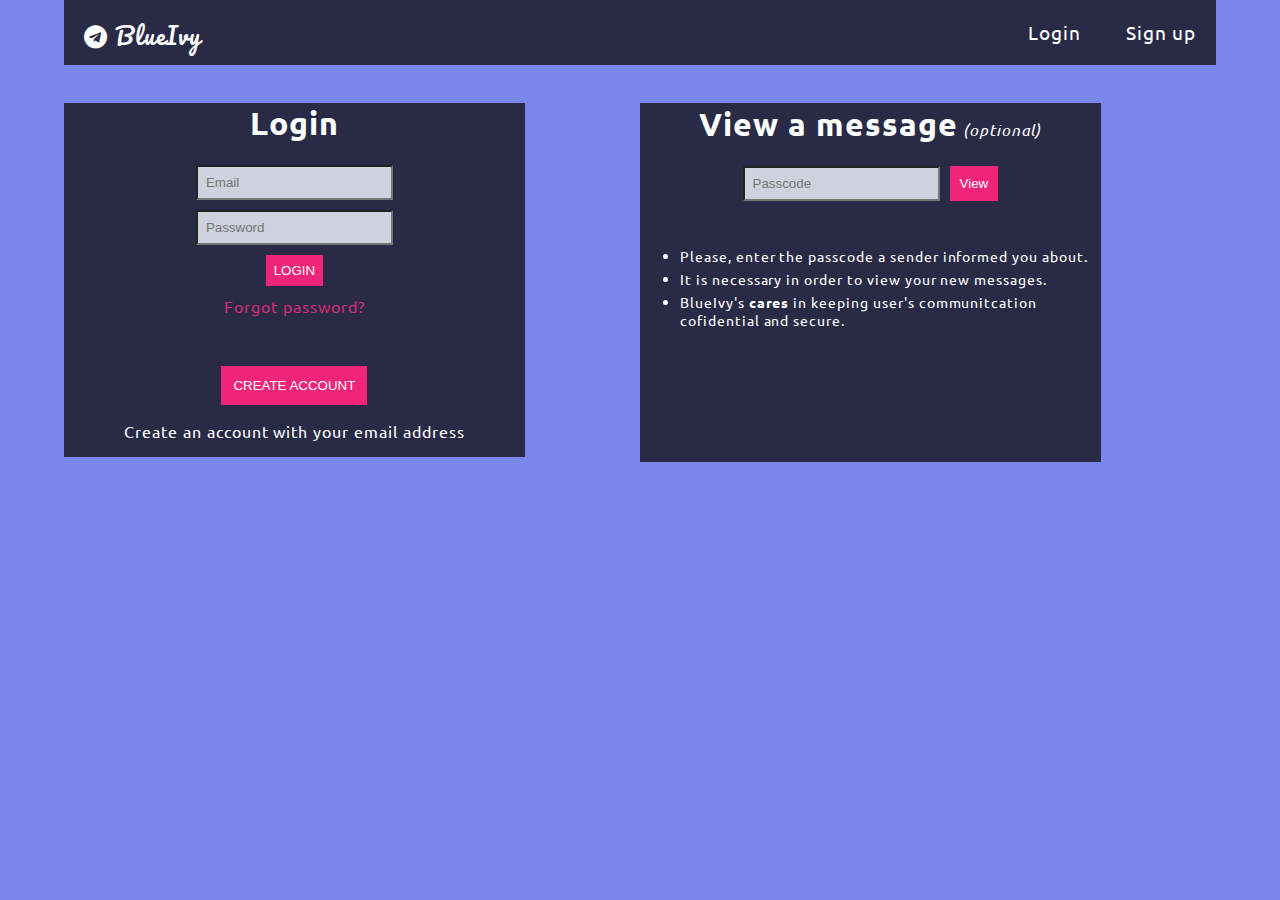
<file: assignment/v1/login.html>
<!DOCTYPE html>
<html>
  <head>
    <meta charset="utf-8">
    <title>Login</title>
    <link href="https://fonts.googleapis.com/css?family=Pacifico" rel="stylesheet">
    <link rel="stylesheet" href="https://maxcdn.bootstrapcdn.com/font-awesome/4.7.0/css/font-awesome.min.css">
    <link href="https://fonts.googleapis.com/css?family=Ubuntu:400,700" rel="stylesheet">
    <link rel="stylesheet" href="public/dope.css">
  </head>
  <body>
    <nav class="top-nav">
      <p class="brand"><i class="fa fa-telegram" aria-hidden="true"></i> BlueIvy</p>
      <a href="#">Login</a>
      <a href="#">Sign up</a>
    </nav>
    <div class="login">
      <h1>Login</h1>
      <form class="login_form" action="index.html" method="post">
        <input type="text" name="email" placeholder="Email"/>
        <input type="password" name="password" placeholder="Password"/>
        <input type="submit" class="login_btn default-page" value="Login"/>
      </form>
      <a href="#" class="forgot_pass">Forgot password?</a>
      <button type="button" class="login_btn default-page">Create account</button>
      <p>Create an account with your email address</p>
    </div>

    <div class="passcode">
      <h1>View a message</h1>
      <p>(optional)</p>
      <form action="index.html" method="post">
        <input type="text" name="passcode" placeholder="Passcode"/>
        <input type="submit" class="default-page" value="View"/>
      </form>
      <ul>
        <li>Please, enter the passcode a sender informed you about.</li>
        <li>It is necessary in order to view your new messages.</li>
        <li>BlueIvy's <strong>cares</strong> in keeping user's communitcation cofidential and secure.</li>
      </ul>
    </div>
  </body>
</html>
</file>
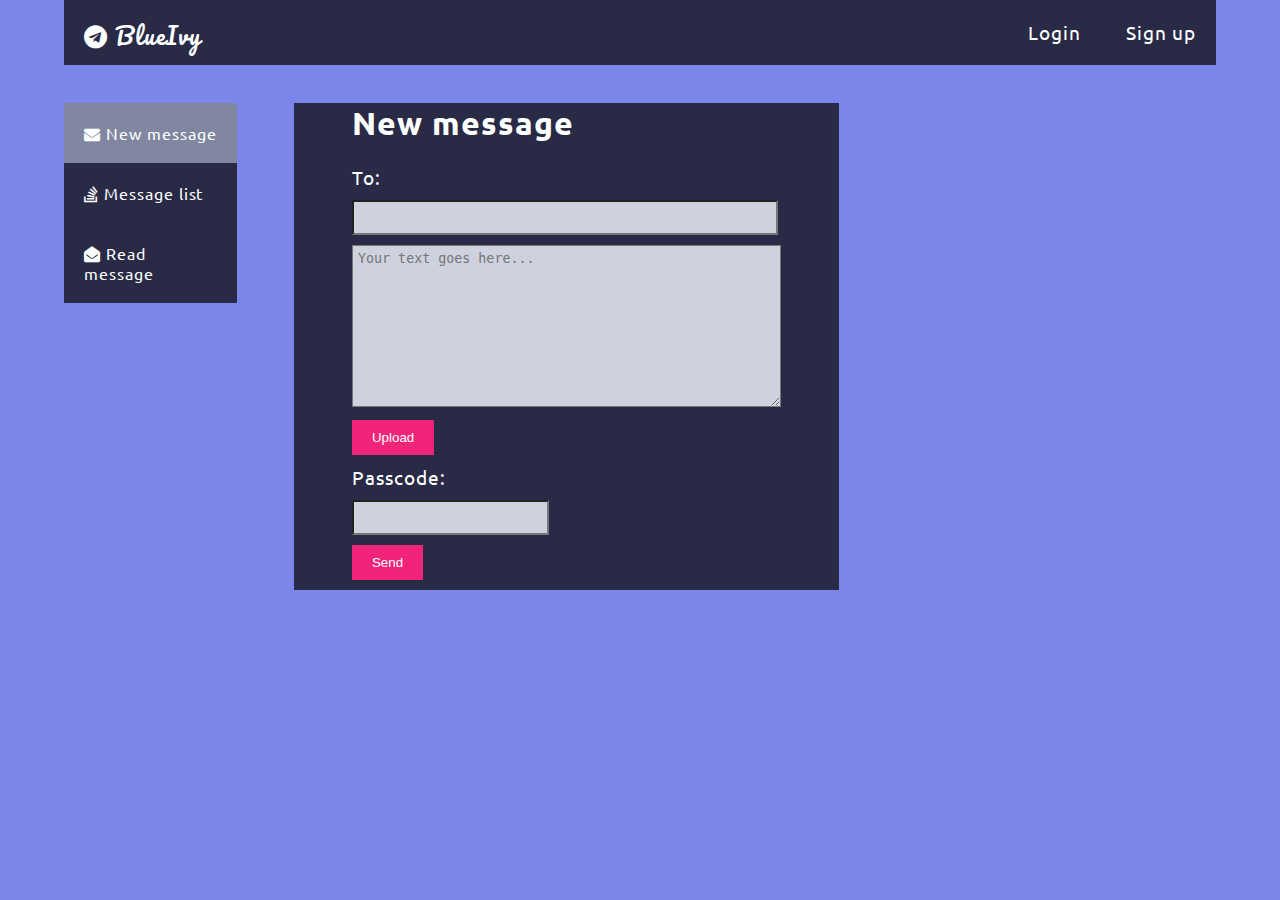
<file: assignment/v1/msgpost.html>
<!DOCTYPE html>
<html>
  <head>
    <meta charset="utf-8">
    <title>Post Message</title>
    <link href="https://fonts.googleapis.com/css?family=Pacifico" rel="stylesheet">
    <link rel="stylesheet" href="https://maxcdn.bootstrapcdn.com/font-awesome/4.7.0/css/font-awesome.min.css">
    <link href="https://fonts.googleapis.com/css?family=Ubuntu:400,700" rel="stylesheet">
    <link rel="stylesheet" href="public/dope.css">
  </head>
  <body>
    <nav class="top-nav">
      <p class="brand"><i class="fa fa-telegram" aria-hidden="true"></i> BlueIvy</p>
      <a href="#">Login</a>
      <a href="#">Sign up</a>
    </nav>

    <div class="main-menu">
       <a href="#" class="active"><i class="fa fa-envelope" aria-hidden="true"></i> New message</a>
       <a href="#"><i class="fa fa-stack-overflow" aria-hidden="true"></i> Message list</a>
       <a href="#"><i class="fa fa-envelope-open" aria-hidden="true"></i> Read message</a>
   </div>

    <div class="new-message">
      <h1>New message</h1>
      <form class="" action="index.html" method="post">
        <label>To:</label>
        <input type="text" class="recipient-email" name="recipientEmail"/>
        <textarea name="message" rows="10" cols="50" maxlength="500" placeholder="Your text goes here..."></textarea>
        <input type="submit" class="default-page" name="upload" value="Upload"/>
        <label>Passcode: </label>
        <input type="text" name="passcode">
        <input type="submit" class="default-page" name="sendMsg" value="Send"/>
      </form>
    </div>
  </body>
</html>
</file>
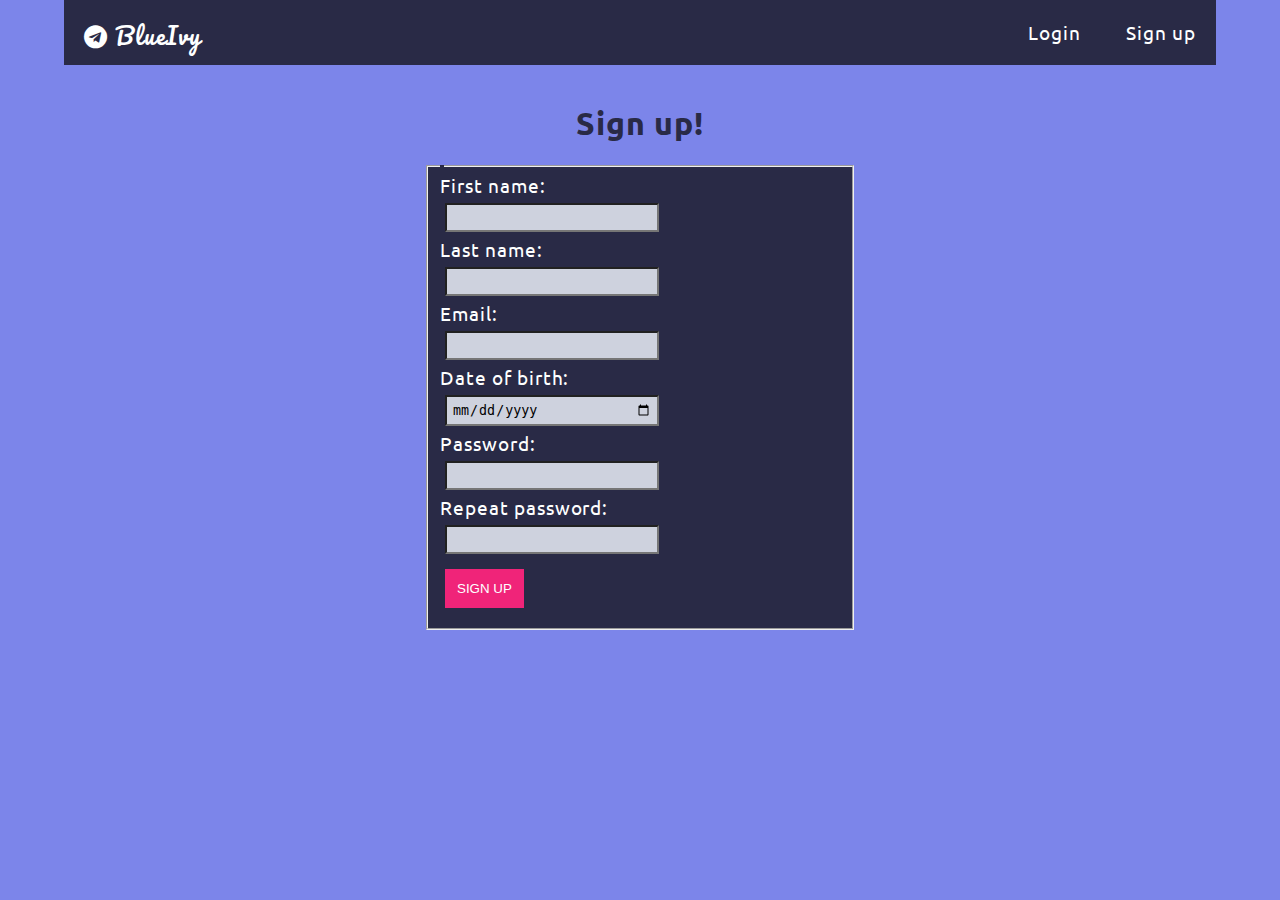
<file: assignment/v1/signup.html>
<!DOCTYPE html>
<html>
  <head>
    <meta charset="utf-8">
    <title>Sign up</title>
    <link href="https://fonts.googleapis.com/css?family=Pacifico" rel="stylesheet">
    <link rel="stylesheet" href="https://maxcdn.bootstrapcdn.com/font-awesome/4.7.0/css/font-awesome.min.css">
    <link href="https://fonts.googleapis.com/css?family=Ubuntu:400,700" rel="stylesheet">
    <link rel="stylesheet" href="public/dope.css">
  </head>
  <body>
    <nav class="top-nav">
      <p class="brand"><i class="fa fa-telegram" aria-hidden="true"></i> BlueIvy</p>
      <a href="#" class="l">Login</a>
      <a href="#" class="l">Sign up</a>
    </nav>

    <div class="signup">
      <h1>Sign up!</h1>
        <form class="" action="signup.html" method="post">
          <fieldset>
            <legend></legend>
            <label>First name: </label>
            <input type="text" name="firstName"/>
            <label>Last name: </label>
            <input type="text" name="lastName"/>
            <label>Email: </label>
            <input type="email" name="emailAddress"/>
            <label>Date of birth: </label>
            <input type="date" name="dateOfBirth" />
            <label>Password: </label>
            <input type="password" name="password"/>
            <label>Repeat password: </label>
            <input type="password" name="repeatPassword"/>
            <button type="submit" class="login_btn default-page">sign up</button>
          </fieldset>
        </form>
    </div>
  </body>
</html>
</file>
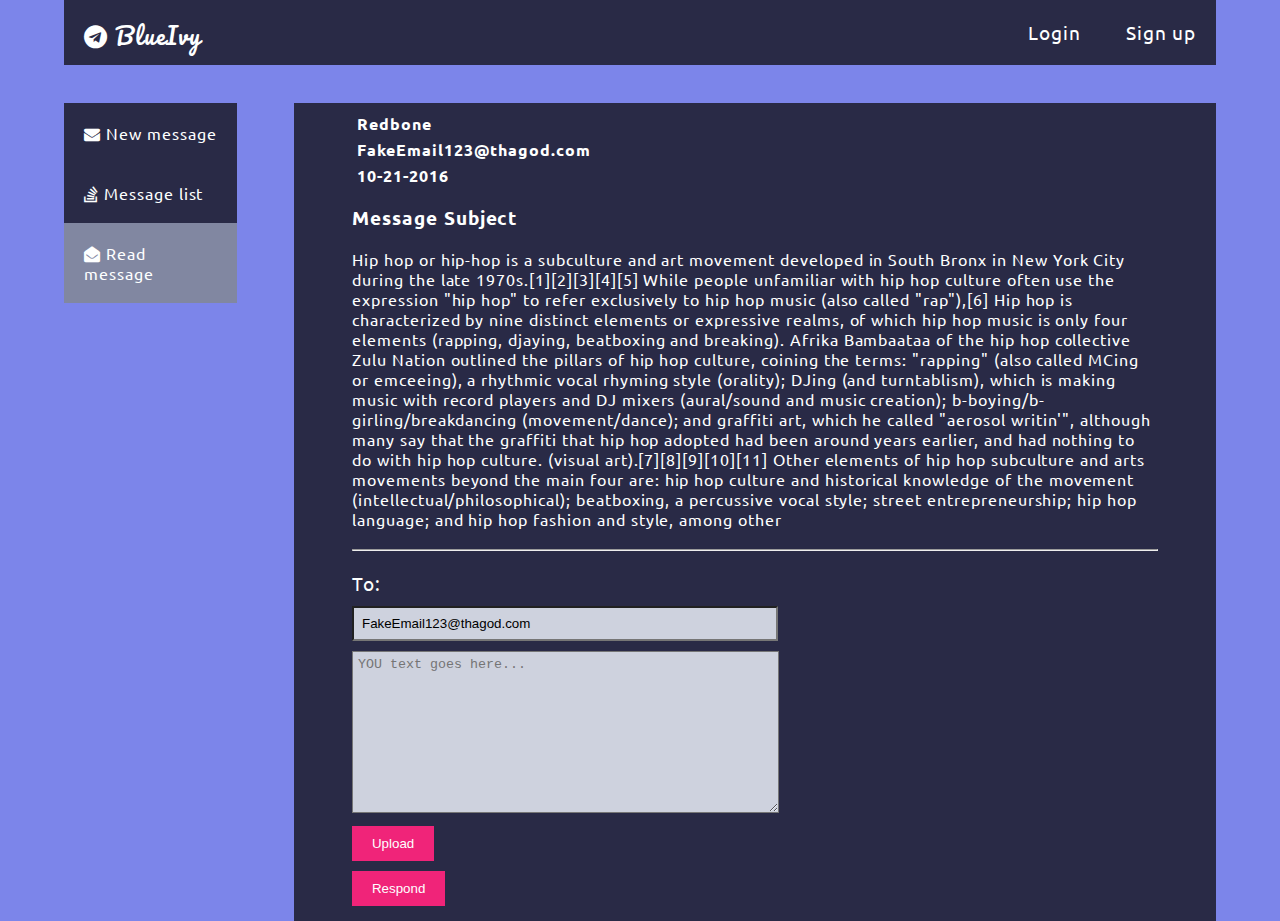
<file: assignment/v1/viewmsg.html>
<!DOCTYPE html>
<html>
  <head>
    <meta charset="utf-8">
    <title>Retrieve message</title>
    <link href="https://fonts.googleapis.com/css?family=Pacifico" rel="stylesheet">
    <link rel="stylesheet" href="https://maxcdn.bootstrapcdn.com/font-awesome/4.7.0/css/font-awesome.min.css">
    <link href="https://fonts.googleapis.com/css?family=Ubuntu:400,700" rel="stylesheet">
    <link rel="stylesheet" href="public/dope.css">
  </head>
  <body>

    <nav class="top-nav">
      <p class="brand"><i class="fa fa-telegram" aria-hidden="true"></i> BlueIvy</p>
      <a href="#">Login</a>
      <a href="#">Sign up</a>
    </nav>

    <div class="main-menu">
       <a href="#"><i class="fa fa-envelope" aria-hidden="true"></i> New message</a>
       <a href="#"><i class="fa fa-stack-overflow" aria-hidden="true"></i> Message list</a>
       <a href="#" class="active"><i class="fa fa-envelope-open" aria-hidden="true"></i> Read message</a>
   </div>

    <div class="message-content">
      <span>Redbone </span>
      <span>FakeEmail123@thagod.com</span>
      <span>10-21-2016</span>
      <h3>Message Subject</h3>
      <p>Hip hop or hip-hop is a subculture and art movement developed in South Bronx in New York City during the late 1970s.[1][2][3][4][5] While people unfamiliar with hip hop culture often use the expression "hip hop" to refer exclusively to hip hop music (also called "rap"),[6] Hip hop is characterized by nine distinct elements or expressive realms, of which hip hop music is only four elements (rapping, djaying, beatboxing and breaking). Afrika Bambaataa of the hip hop collective Zulu Nation outlined the pillars of hip hop culture, coining the terms: "rapping" (also called MCing or emceeing), a rhythmic vocal rhyming style (orality); DJing (and turntablism), which is making music with record players and DJ mixers (aural/sound and music creation); b-boying/b-girling/breakdancing (movement/dance); and graffiti art, which he called "aerosol writin'", although many say that the graffiti that hip hop adopted had been around years earlier, and had nothing to do with hip hop culture. (visual art).[7][8][9][10][11] Other elements of hip hop subculture and arts movements beyond the main four are: hip hop culture and historical knowledge of the movement (intellectual/philosophical); beatboxing, a percussive vocal style; street entrepreneurship; hip hop language; and hip hop fashion and style, among other
      </p>

    <hr>

      <form class="" action="index.html" method="post">
        <label>To:</label>
        <input type="text" name="recipientEmail" class="recipient-email" value="FakeEmail123@thagod.com">
        <textarea name="message" rows="10" cols="50" maxlength="500" placeholder="YOU text goes here..."></textarea>
        <input type="submit" class="default-page" name="upload" value="Upload">
        <input type="submit" class="default-page" value="Respond">
      </form>
    </div>
  </body>
</html>
</file>
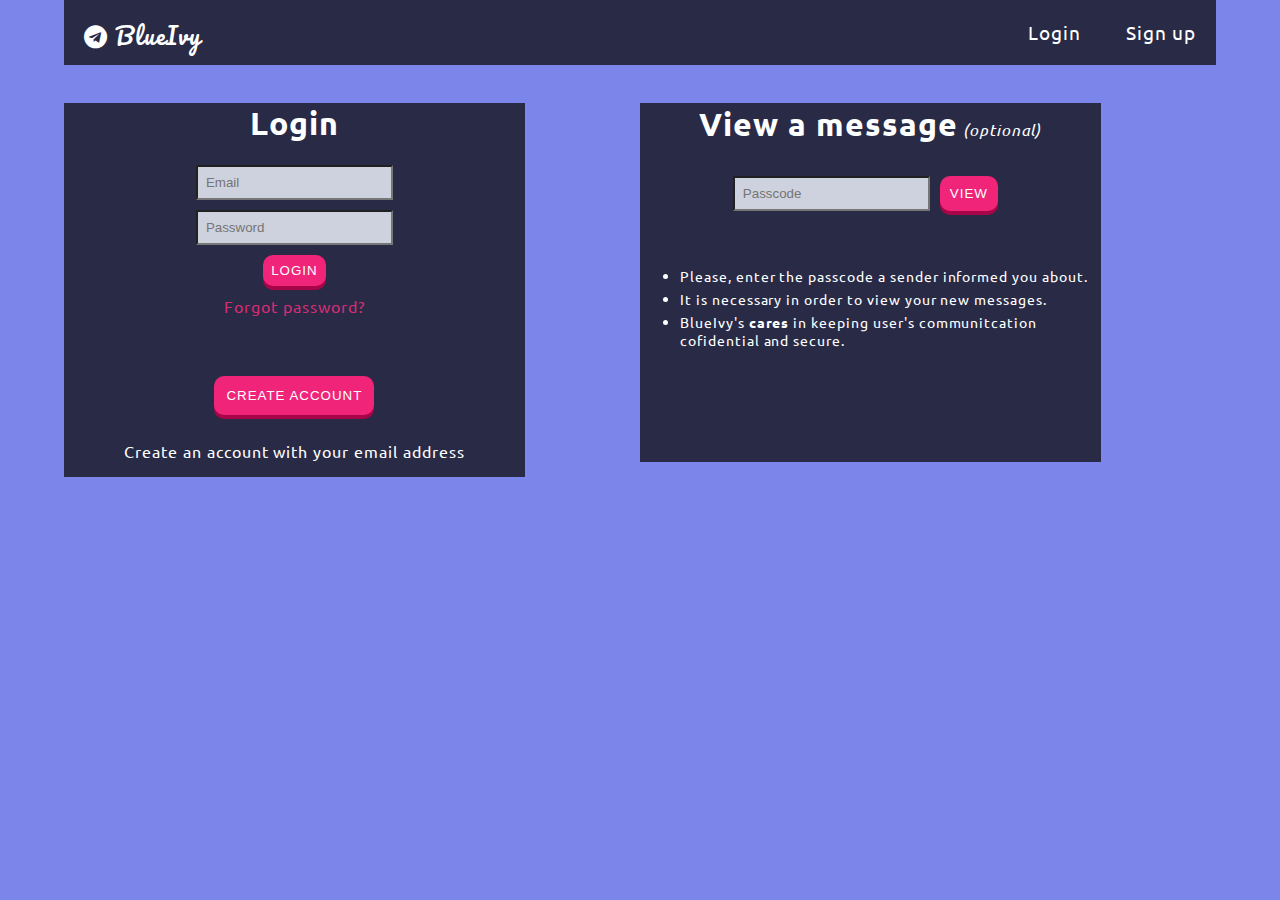
<file: assignment/v2/login.html>
<!DOCTYPE html>
<html>
  <head>
    <meta charset="utf-8">
    <title>Login</title>
    <link rel="stylesheet" href="public/dope.css">
    <script type="text/javascript" src="public/js/functionality.js"></script>
  </head>
  <body>
    <nav class="top-nav">
      <p class="brand"><i class="fa fa-telegram" aria-hidden="true"></i> BlueIvy</p>
      <a href="#">Login</a>
      <a href="signup.html">Sign up</a>
    </nav>
    <div class="login">
      <h1>Login</h1>
      <form class="login_form" action="index.html" method="post">
        <span id="email_id" class="error"></span>
        <input type="text" id="email" placeholder="Email"/>
        <span id="password_id" class="error"></span>
        <input type="password" id="password" placeholder="Password"/>
        <input type="submit" class="login_btn default-page" value="Login"/>
      </form>
      <a href="#" class="forgot_pass">Forgot password?</a>
      <a href="signup.html"><button type="button" class="login_btn default-page">Create account</button></a>
      <p>Create an account with your email address</p>
    </div>

    <div class="passcode">
      <h1>View a message</h1>
      <p>(optional)</p>
      <form class="passcode_form" action="index.html" method="post">
        <span id="passcode_id" class="error"></span>
        <input type="text" id="passcode" placeholder="Passcode"/>
        <input type="submit" class="default-page" value="View"/>
      </form>
      <ul>
        <li>Please, enter the passcode a sender informed you about.</li>
        <li>It is necessary in order to view your new messages.</li>
        <li>BlueIvy's <strong>cares</strong> in keeping user's communitcation cofidential and secure.</li>
      </ul>
    </div>

    <script type="text/javascript" src="public/js/login.js"></script>
  </body>
</html>
</file>
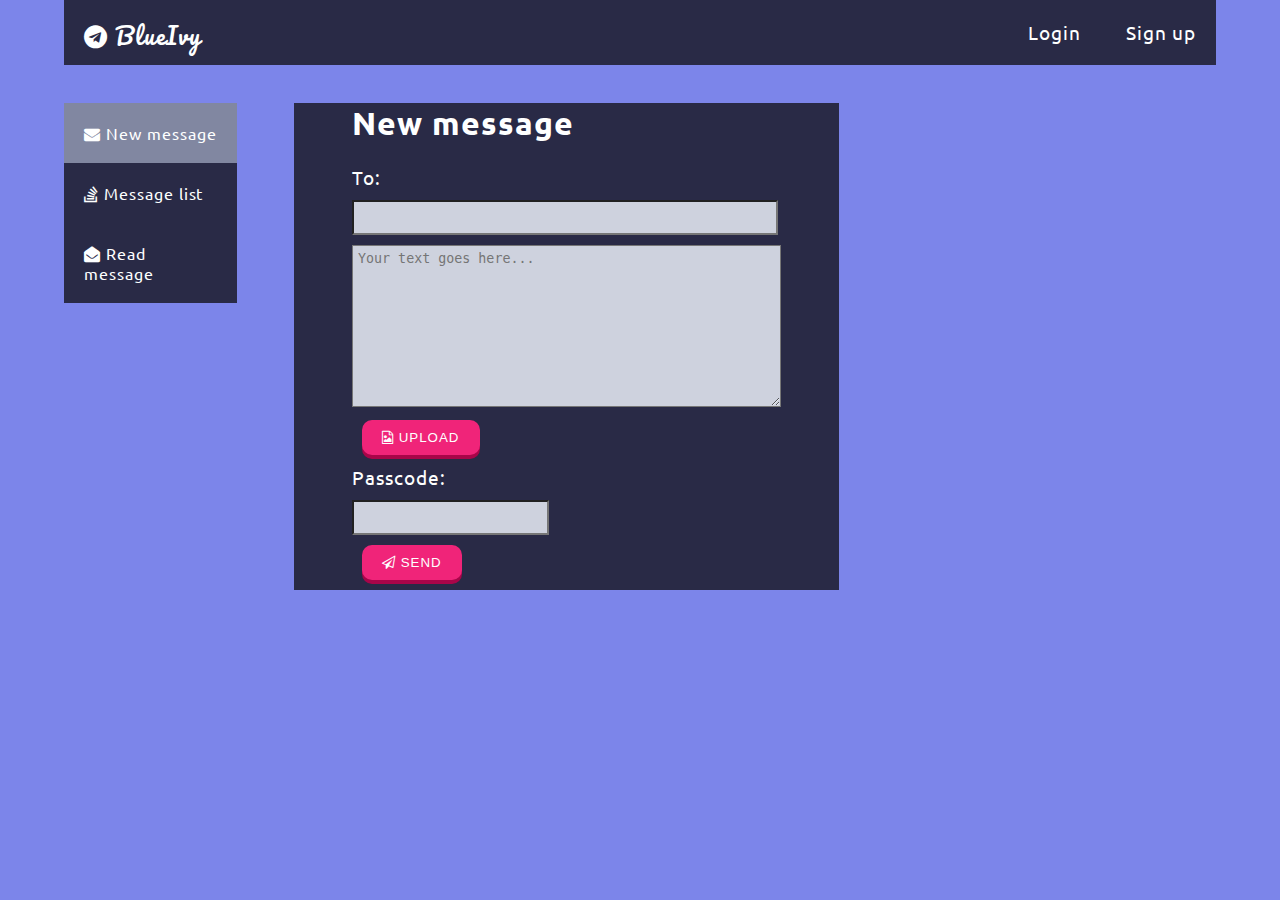
<file: assignment/v2/msgpost.html>
<!DOCTYPE html>
<html>
  <head>
    <meta charset="utf-8">
    <title>Post Message</title>
    <link rel="stylesheet" href="public/dope.css">
    <script type="text/javascript" src="public/js/functionality.js" ></script>
  </head>
  <body>
    <nav class="top-nav">
      <p class="brand"><i class="fa fa-telegram" aria-hidden="true"></i> BlueIvy</p>
      <a href="login.html">Login</a>
      <a href="signup.html">Sign up</a>
    </nav>

    <div class="main-menu">
       <a href="#" class="active"><i class="fa fa-envelope" aria-hidden="true"></i> New message</a>
       <a href="index.html"><i class="fa fa-stack-overflow" aria-hidden="true"></i> Message list</a>
       <a href="viewmsg.html"><i class="fa fa-envelope-open" aria-hidden="true"></i> Read message</a>
   </div>

    <div class="new-message">
      <h1>New message</h1>
      <form id="post_msg" action="index.html" method="post">
        <label>To: </label><span id="recipient-email_id" class="error"></span>
        <input type="text" class="recipient-email" id="recipientEmail"/>
        <textarea id="message" rows="10" cols="50" placeholder="Your text goes here..."></textarea>
        <span id="message_id"></span>
        <button type="button" class="default-page" id="upload"><i class="fa fa-file-image-o" aria-hidden="true"></i> upload</button>
        <label>Passcode: </label>
        <input type="text" id="passcode"><span id="passcode_id" class="error"></span>
        <button type="submit" id="sendMSG" class="default-page"><i class="fa fa-paper-plane-o" aria-hidden="true"></i> send</button>
      </form>
    </div>
    <script type="text/javascript" src="public/js/msgpost.js"></script>
  </body>
</html>
</file>
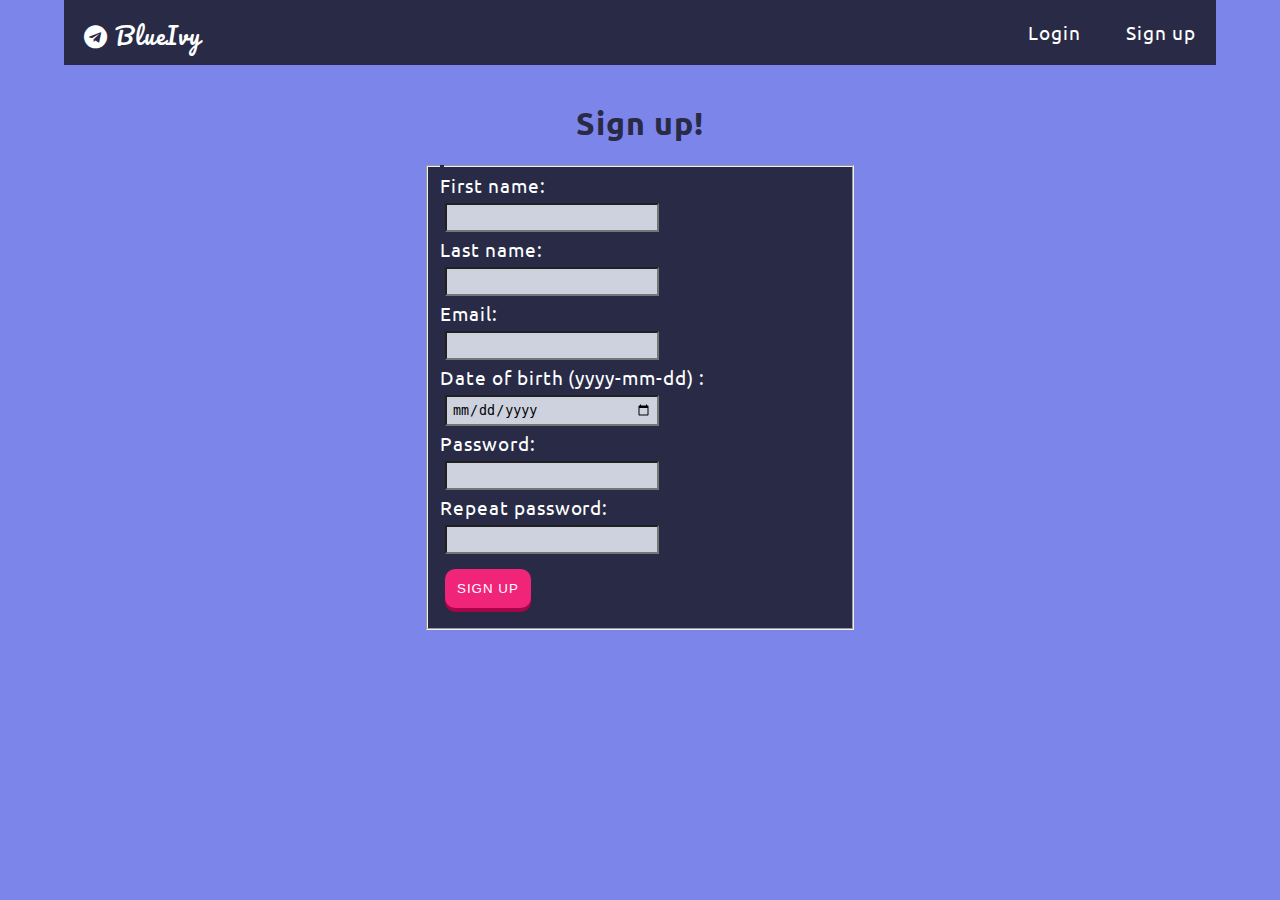
<file: assignment/v2/signup.html>
<!DOCTYPE html>
<html>
  <head>
    <meta charset="utf-8">
    <title>Sign up</title>
    <link rel="stylesheet" href="public/dope.css">
    <script type="text/javascript" src="public/js/functionality.js"></script>
  </head>
  <body>
    <nav class="top-nav">
      <p class="brand"><i class="fa fa-telegram" aria-hidden="true"></i> BlueIvy</p>
      <a href="login.html" class="l">Login</a>
      <a href="#" class="l">Sign up</a>
    </nav>

    <div class="signup">
      <h1>Sign up!</h1>
        <form id="signup_form" action="signup.html" method="post">
          <fieldset>
            <legend></legend>
            <label>First name: </label><span id="firstName_id" class="error"></span>
            <input type="text" id="firstName"/>
            <label>Last name: </label><span id="lastName_id" class="error"></span>
            <input type="text" id="lastName"/>
            <label>Email: </label><span id="email_id" class="error"></span>
            <input type="email" id="email"/>
            <label>Date of birth <span>(yyyy-mm-dd) </span>: </label><span id="dateOfBirth_id" class="error"></span>
            <input type="date" id="dateOfBirth" />
            <label>Password: </label><span id="password_id" class="error"></span>
            <input type="password" id="password"/>
            <label>Repeat password: </label><span id="repeatPassword_id" class="error"></span>
            <input type="password" id="repeatPassword"/>
            <button type="submit" class="login_btn default-page">sign up</button>
          </fieldset>
        </form>
    </div>
    <script type="text/javascript" src="public/js/signup.js"></script>
  </body>
</html>
</file>
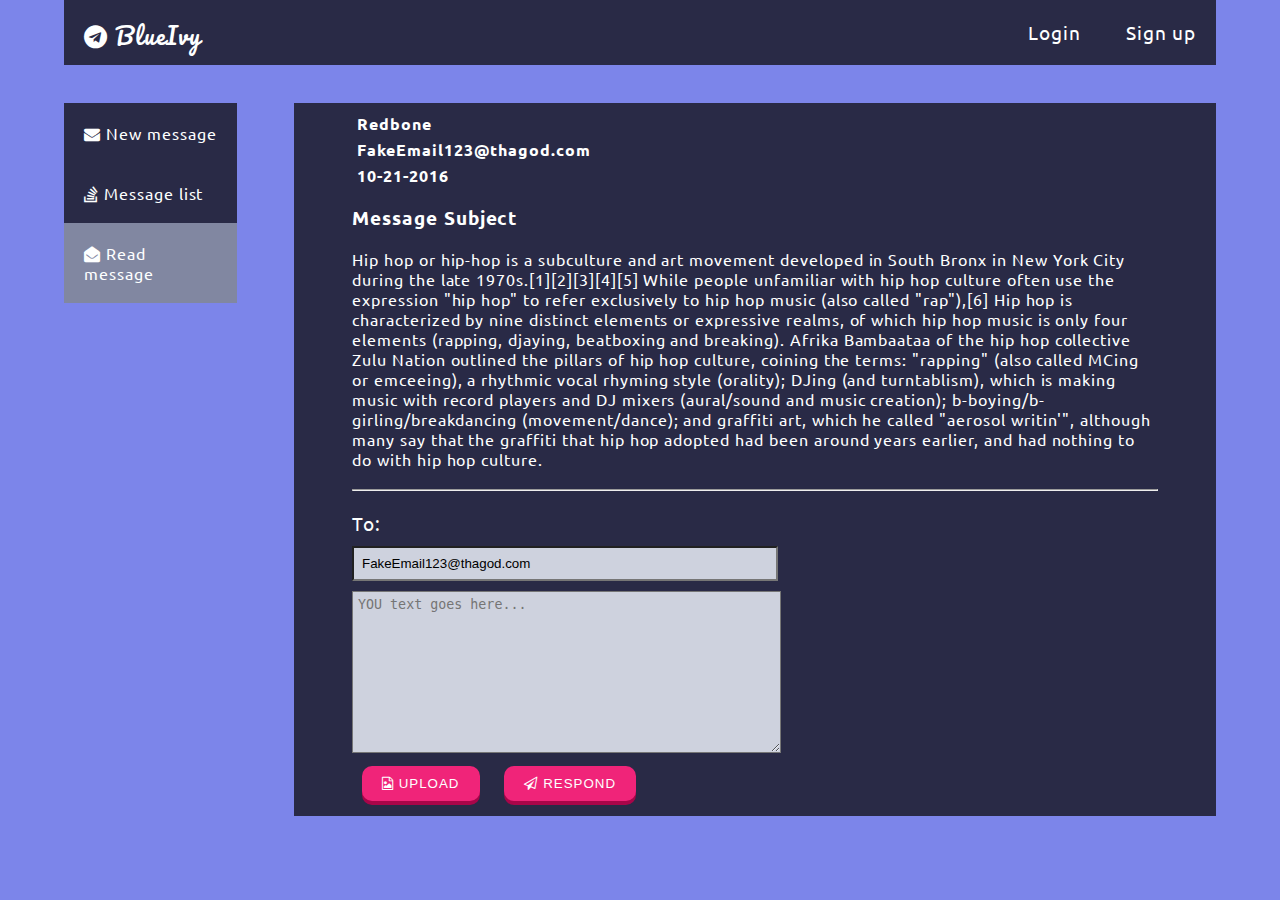
<file: assignment/v2/viewmsg.html>
<!DOCTYPE html>
<html>
  <head>
    <meta charset="utf-8">
    <title>Retrieve message</title>
    <link rel="stylesheet" href="public/dope.css">
    <script type="text/javascript" src="public/js/functionality.js"></script>
  </head>
  <body>

    <nav class="top-nav">
      <p class="brand"><i class="fa fa-telegram" aria-hidden="true"></i> BlueIvy</p>
      <a href="login.html">Login</a>
      <a href="signup.html">Sign up</a>
    </nav>

    <div class="main-menu">
       <a href="msgpost.html"><i class="fa fa-envelope" aria-hidden="true"></i> New message</a>
       <a href="index.html"><i class="fa fa-stack-overflow" aria-hidden="true"></i> Message list</a>
       <a href="#" class="active"><i class="fa fa-envelope-open" aria-hidden="true"></i> Read message</a>
   </div>

    <div class="message-content">
      <span class="sender-info">Redbone </span>
      <span class="sender-info">FakeEmail123@thagod.com</span>
      <span class="sender-info">10-21-2016</span>
      <h3>Message Subject</h3>
      <p>Hip hop or hip-hop is a subculture and art movement developed in South Bronx in New York City during the late 1970s.[1][2][3][4][5] While people unfamiliar with hip hop culture often use the expression "hip hop" to refer exclusively to hip hop music (also called "rap"),[6] Hip hop is characterized by nine distinct elements or expressive realms, of which hip hop music is only four elements (rapping, djaying, beatboxing and breaking). Afrika Bambaataa of the hip hop collective Zulu Nation outlined the pillars of hip hop culture, coining the terms: "rapping" (also called MCing or emceeing), a rhythmic vocal rhyming style (orality); DJing (and turntablism), which is making music with record players and DJ mixers (aural/sound and music creation); b-boying/b-girling/breakdancing (movement/dance); and graffiti art, which he called "aerosol writin'", although many say that the graffiti that hip hop adopted had been around years earlier, and had nothing to do with hip hop culture.
      </p>

    <hr>

      <form id="replay_msg" action="index.html" method="post">
        <label>To: </label><span id="recipient-email_id" class="error"></span>
        <input type="text" id="recipientEmail" class="recipient-email" value="FakeEmail123@thagod.com">
        <textarea id="message" rows="10" cols="50" maxlength="500" placeholder="YOU text goes here..."></textarea>
        <span id="message_id"></span>
        <button type="button" class="default-page" id="upload"><i class="fa fa-file-image-o" aria-hidden="true"></i> upload</button>
        <button type="submit" class="default-page"><i class="fa fa-paper-plane-o" aria-hidden="true"></i> Respond</button>
      </form>
    </div>
    <script type="text/javascript" src="public/js/viewmsg.js"></script>
  </body>
</html>
</file>
<file: assignment/v1/public/dope.css>
/*******************
 GENERAL STYLES
*******************/
body{
  background: #7C85EA;
  padding: 0 5%;
  margin: 0;
  max-width: 100%;
  color: #FEFFFF;
  font-family: 'Ubuntu', sans-serif;
  letter-spacing: 0.06em;
}

.top-nav {
  font-size: 1.2em;
  background-color: #292A46;
  margin-bottom: 38px;
  position: sticky;
  top: 0;
  text-align: right;
  overflow: auto;
}

.brand {
  float:left;
  margin: 0 0 0 20px;
  padding-top: 15px;
  color: #FEFFFF;
  font-family: 'Pacifico', cursive;
  font-size: 1.2em;
}

.top-nav a, .main-menu a {
    color: #FEFFFF;
    display: inline-block;
    padding: 20px;
    text-decoration: none;
    }

a {
      text-decoration: none;
  }

  h1{
      color: #FEFFFF;
  }

.active {
    background-color: #8187A1;
  }

.top-nav a:hover {
    background-color: #8187A1;
  }

label {
    font-size: 1.2em;
  }

.main-menu{
    width: 15%;
    margin-right: 5%;
    float: left;
    background-color: #292A46;
  }

.main-menu a {
  display: block;
}

.main-menu a:hover {
  background-color: #8187A1;
}

.recipient-email {
  width: 406px;
}

input[type="text"], input[type="password"], input[type="date"], input[type="email"]
, textarea{
  background: #CED2DE;
}
input:focus, textarea:focus {
  border: 5px solid #7C85EA;
}

textarea{
    padding: 5px;
}

hr {
  margin: 20px 0;
}
/*******************
 lOGIN PAGE
*******************/
.login, .passcode{
  float: left;
  width: 40%;
  text-align: center;
}

.login{
  margin-right: 5%;
  background-color: #292A46;;
}

.passcode{
  margin-left: 5%;
  background-color: #292A46;
  height: 359.433px;
}

.passcode p{
  font-style: italic;
}

.login h1, .passcode h1, .signup h1 {
  margin-top: 0;
}

.login_form input {
  display: block;
  padding: 8px;
  margin: 10px auto;

}

.passcode form {
  padding-bottom: 30px;
}

.passcode h1, .passcode p {
  display: inline-block;
}

.passcode ul li {
  text-align: left;
  margin-top: 5px;
  font-size: 0.9em;
}

.passcode form input {
  padding: 8px;
}

.passcode input[type="submit"]{
  padding: 10px;
  margin-left: 5px;
  border: 0;
}

.forgot_pass{
  display: block;
  margin: 5px 0 50px 0;
  color: #D72D74;
}

.login_btn {
  padding: 12px;
  text-transform: uppercase;
  border: 0;
  color: #FEFFFF;
}

.login p {
  color: #FEFFFF;
}

.default-page {
  background-color: #F02479;
  color: #FEFFFF;
  border: 0;
}
/*******************
 SIGN UP PAGE
*******************/
.signup form input {
  display: block;
  margin: 5px;
  padding: 5px;
  width: 200px;
}

.signup h1 {
  text-align: center;
  color:  #292A46;
}

fieldset {
  width: 400px;
  margin: 0 auto;
  background-color:  #292A46;
}

.signup .login_btn{
  margin: 10px 5px;
}
/*******************
 INDEX PAGE
*******************/
table {
  width: 100%;
  background-color: #292A46;
  color: #CED2DE;
  margin-bottom: 30px;
}
table td {
  padding: 10px;
  text-align: center;
  border-bottom: 1px solid #7C85EA;
}

.listing:hover{
  background-color: #8187A1;
}

.list-of-messages {
  width: 80%;
}

.btn-delete{
  width: 100%;
  height: 100%;
  padding: 5px;
  font-size: 1.2em;
}

/*******************
 POST MESSAGE PAGE
*******************/
.main-menu, .new-message, .message-content, .list-of-messages {
  float: left;
}

.new-message{
  max-width: 50%;
  background-color: #292A46;
  padding: 0 5%;
}

.new-message h1{
  margin-top: 0;
}

.new-message input[type="submit"]{
  border: 0;
  padding: 10px 20px;
}

.new-message input, .message-content form input{
  display: block;
  margin: 10px 0;
  padding: 8px;
}

.new-message label{
    color: #FEFFFF;
}

/*******************
 VIEW/RETRIEVE MESSAGE PAGE
*******************/
.message-content{
  max-width: 70%;
  padding: 5px 5%;
  background-color: #292A46;
  color: #FEFFFF;
}
.message-content span {
  display: block;
  font-weight: 700;
  color: #FEFFFF;
  margin: 5px;
}

.message-content form .default-page{
  padding: 10px 20px;

}
</file>
<file: assignment/v2/public/dope.css>
@import url(https://fonts.googleapis.com/css?family=Pacifico);
@import url(https://maxcdn.bootstrapcdn.com/font-awesome/4.7.0/css/font-awesome.min.css);
@import url(https://fonts.googleapis.com/css?family=Ubuntu:400,700);
/*******************
 GENERAL STYLES
*******************/
body{
  background: #7C85EA;
  padding: 0 5%;
  margin: 0;
  max-width: 100%;
  color: #FEFFFF;
  font-family: 'Ubuntu', sans-serif;
  letter-spacing: 0.06em;
}

.top-nav {
  font-size: 1.2em;
  background-color: #292A46;
  margin-bottom: 38px;
  position: sticky;
  top: 0;
  text-align: right;
  overflow: auto;
}

.brand {
  float:left;
  margin: 0 0 0 20px;
  padding-top: 15px;
  color: #FEFFFF;
  font-family: 'Pacifico', cursive;
  font-size: 1.2em;
}

.top-nav a, .main-menu a {
    color: #FEFFFF;
    display: inline-block;
    padding: 20px;
    text-decoration: none;
    }

a {
      text-decoration: none;
  }

  h1{
      color: #FEFFFF;
  }

.active {
    background-color: #8187A1;
  }

.top-nav a:hover {
    background-color: #8187A1;
  }

label {
    font-size: 1.2em;
  }

.main-menu{
    width: 15%;
    margin-right: 5%;
    float: left;
    background-color: #292A46;
  }

.main-menu a {
  display: block;
}

.main-menu a:hover {
  background-color: #8187A1;
}

.recipient-email {
  width: 406px;
}

input[type="text"], input[type="password"], input[type="date"], input[type="email"]
, textarea{
  background: #CED2DE;
}
input[type="text"]:focus, input[type="password"]:focus, textarea:focus,
 input[type="date"]:focus, input[type="email"]:focus {
  border: 5px solid #7C85EA;
}

textarea{
    padding: 5px;
}

hr {
  margin: 20px 0;
}

.default-page {
  background-color: #F02479;
  color: #FEFFFF;
  border: 0;
  outline: none;
  cursor: pointer;
  position: relative;
  letter-spacing: 1px;
  text-transform: uppercase;
  box-shadow: 0 4px #a80549;
  border-radius: 10px;
  margin: 10px;
}

.default-page:hover{
 box-shadow: 0 2px #a80549;
 top: 2px;
}

.default-page:active{
  box-shadow: 0 0 #a80549;
  top: 6px;
}
/*******************
 lOGIN PAGE
*******************/
.login, .passcode{
  float: left;
  width: 40%;
  text-align: center;
}

.login{
  margin-right: 5%;
  background-color: #292A46;;
}

.passcode{
  margin-left: 5%;
  background-color: #292A46;
  height: 359.433px;
}

.passcode p{
  font-style: italic;
}

.login h1, .passcode h1, .signup h1 {
  margin-top: 0;
}

.login_form input {
  display: block;
  padding: 8px;
  margin: 10px auto;

}

.passcode form {
  padding-bottom: 30px;
}

.passcode h1, .passcode p {
  display: inline-block;
}

.passcode ul li {
  text-align: left;
  margin-top: 5px;
  font-size: 0.9em;
}

.passcode form input {
  padding: 8px;
}

.passcode input[type="submit"]{
  padding: 10px;
  margin-left: 5px;
  border: 0;
}

.forgot_pass{
  display: block;
  margin: 5px 0 50px 0;
  color: #D72D74;
}

.login_btn {
  padding: 12px;
  text-transform: uppercase;
  border: 0;
  color: #FEFFFF;
}

.login p {
  color: #FEFFFF;
}

/*******************
 SIGN UP PAGE
*******************/
.signup label{
  display: block;
}
.signup form input {
  display: inline-block;
  margin: 5px;
  padding: 5px;
  width: 200px;
}

.signup h1 {
  text-align: center;
  color:  #292A46;
}

fieldset {
  width: 400px;
  margin: 0 auto;
  background-color:  #292A46;
}

.signup .login_btn{
  margin: 10px 5px;
  display: block;
}
/*******************
 INDEX PAGE
*******************/
table {
  width: 100%;
  background-color: #292A46;
  color: #CED2DE;
  margin-bottom: 30px;
}
table td {
  padding: 10px;
  text-align: center;
  border-bottom: 1px solid #7C85EA;
}

.listing:hover{
  background-color: #8187A1;
}

.list-of-messages {
  width: 80%;
}

.btn-delete{
  width: 100%;
  height: 100%;
  padding: 5px;
  font-size: 1.2em;
}

/*******************
 POST MESSAGE PAGE
*******************/
.main-menu, .new-message, .message-content, .list-of-messages {
  float: left;
}

.new-message{
  max-width: 50%;
  background-color: #292A46;
  padding: 0 5%;
}

.new-message h1{
  margin-top: 0;
}

.new-message button{
  border: 0;
  padding: 10px 20px;
  display: block;
}

.new-message input, .message-content form input{
  display: block;
  margin: 10px 0;
  padding: 8px;
}

.new-message label{
    color: #FEFFFF;
}

#message_id{
  display: block;
}


/*******************
 VIEW/RETRIEVE MESSAGE PAGE
*******************/
.message-content{
  max-width: 70%;
  padding: 5px 5%;
  background-color: #292A46;
  color: #FEFFFF;
}
.sender-info {
  display: block;
  font-weight: 700;
  color: #FEFFFF;
  margin: 5px;
}

.message-content form .default-page{
  padding: 10px 20px;

}

.error{
  color: red;
  text-decoration: underline;
  display: block;
}
</file>
